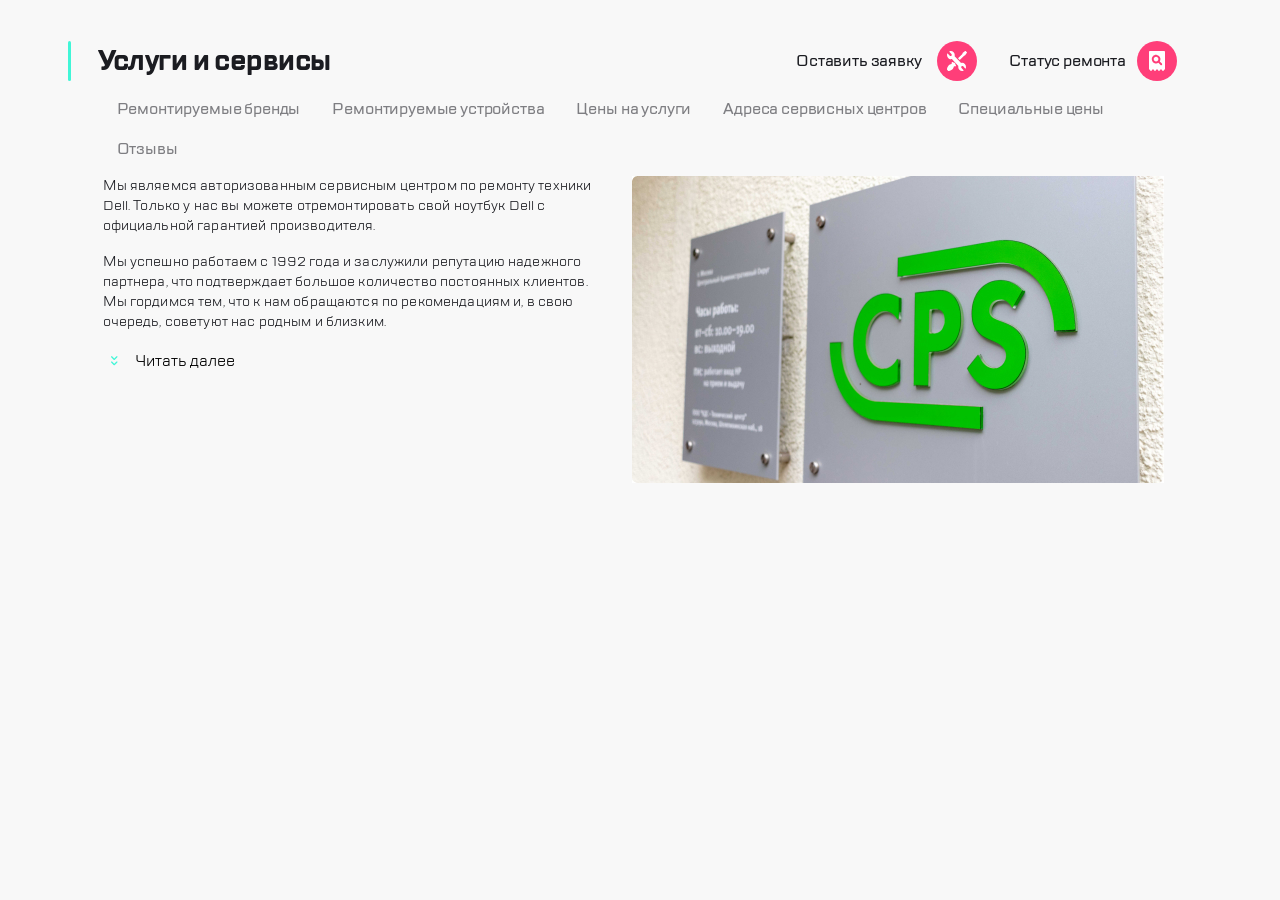
<file: index.html>
<!DOCTYPE html>
<html lang="ru">
<head>
    <meta charset="UTF-8">
    <meta name="viewport" content="width=device-width, initial-scale=1.0">
    <title>Эльдорадость</title>
    <meta name="keywords" content="ремонт бытовой техники, обслуживание техники, бытовая техника">
    <meta name="description" content="Сервис ремонта и обслуживания бытовой техники">
    <link rel="stylesheet" href="./style/variables.css">
    <link rel="stylesheet" href="./fonts/fonts.css">
    <link rel="stylesheet" href="./style/global.css">
    
    <link rel="stylesheet" href="./style/header.css">
    <link rel="stylesheet" href="./style/nav.css">
    <link rel="stylesheet" href="./style/article.css">
    
   
</head>
<body>


    <div class="limiting-wrapper">
    <header class="header">
        
        <div class="header__wrapper"> 
        <button class="header__button-burger button" aria-label="Кнопка вызова бокового меню">
            <img src="/image/icon/burger_icon.svg" alt="">
        </button>

        <div class="header__separator-1"></div>

        <button  class="header__button-logo button" id="header__logo">
            <img src="/image/Logo/Group.png" alt="Логотип компании">
        </button>
        </div>

        <div class="header__button__hidden">
        <button class="header__button-call button" aria-label="Кнопка телефонного звонка">
                <img src="/image/icon/call_icon.svg" alt="Иконка звона по телефону">
        </button>
                
        <button class="header__button-chat button" aria-label="Кнопка перехода в чат с компанией">
                 <img src="/image/icon/chat_icon.svg" alt="Иконка перехода в чат с компанией">
        </button>
                   
            <button class="header__button-profile button" aria-label="Кнопка перехода в личный профиль">
                <img src="/image/icon/profile_icon.svg" alt="Иконка перехода в личный профиль">
            </button> 
        </div>

        <div class="header__wrapper">
        <div class="header__separator-2"></div>
        <button class="header__button-repair button" aria-label="Кнопка перехода к форме записи на ремонт">
            <img src="/image/icon/repair_icon.svg" alt="Иконка перехода на форму записи на ремонт">
        </button>
            
        <button class="header__button-checkstatus button" aria-label="кнопка перехода к форме отслеживания статуса заказа">
            <img src="/image/icon/checkstatus_icon.svg" alt="Иконка перехода на страницу отслеживания статуса заказа">
        </button>
        </div>

        

    </header>


    <main class="main">
        <div  class="main__title">

            <h1>Услуги и сервисы</h1>
           
            <div class="main__button-block">
                <button class="main__button-repair" aria-label="Кнопка перехода к форме записи на ремонт">
                    <img src="/image/icon/repair_icon.svg" alt="Иконка перехода на форму записи на ремонт">
                </button>
                
                <button class="main__button-checkstatus" aria-label="кнопка перехода к форме отслеживания статуса заказа">
                    <img src="/image/icon/checkstatus_icon.svg" alt="Иконка перехода на страницу отслеживания статуса заказа">
                </button>
            </div>
        </div>

        <nav class="main__nav" aria-label="Основная навигация">
            <ul class="main__nav-list">
                <li class="main__nav-item">
                    <a href="#" class="main__nav-link">Ремонтируемые бренды</a>
                </li>
                <li class="main__nav-item">
                    <a href="#" class="main__nav-link">Ремонтируемые устройства</a>
                </li>
                <li class="main__nav-item">
                    <a href="#" class="main__nav-link">Цены на услуги</a>
                </li>
                <li class="main__nav-item">
                    <a href="#" class="main__nav-link">Адреса сервисных центров</a>
                </li>
                <li class="main__nav-item">
                    <a href="#" class="main__nav-link">Специальные цены</a>
                </li>
                <li class="main__nav-item">
                    <a href="#" class="main__nav-link">Отзывы</a>
                </li>
            </ul>
        </nav>   
        <article class="article">
            <div class="article__text-block">
                <p class="article__text">
                    Мы являемся авторизованным сервисным центром по ремонту техники Dell. 
                    Только у нас вы можете отремонтировать свой ноутбук Dell 
                    с официальной гарантией производителя.
                </p>
                <p class="article__text">    
                    Мы успешно работаем с 1992 года и заслужили репутацию надежного 
                    партнера, что подтверждает большое количество постоянных клиентов. 
                    Мы гордимся тем, что к нам обращаются по рекомендациям и, 
                    в свою очередь, советуют нас родным и близким.
                </p>
            </div>
            
            <div class="article__readmore-block">
            <button class="article__button-readmore">Читать далее</button>
            </div>
            <picture class="article__image">
                <source srcset="/image/pictures/tablet_pic.jpg" media="(min-width: 768px) and (max-width:1119px)">
                <source srcset="/image/pictures/desktop_pic.jpg" media="(min-width: 1120px)">
                <img src="/image/pictures/mobile_pic.jpg" alt="фото логотипа компании на стене">
            </picture>
        </article>
        <div class="main__content"></div>
       </main>
    <footer>

    </footer>
    </div>
</body>
</html>
</file>
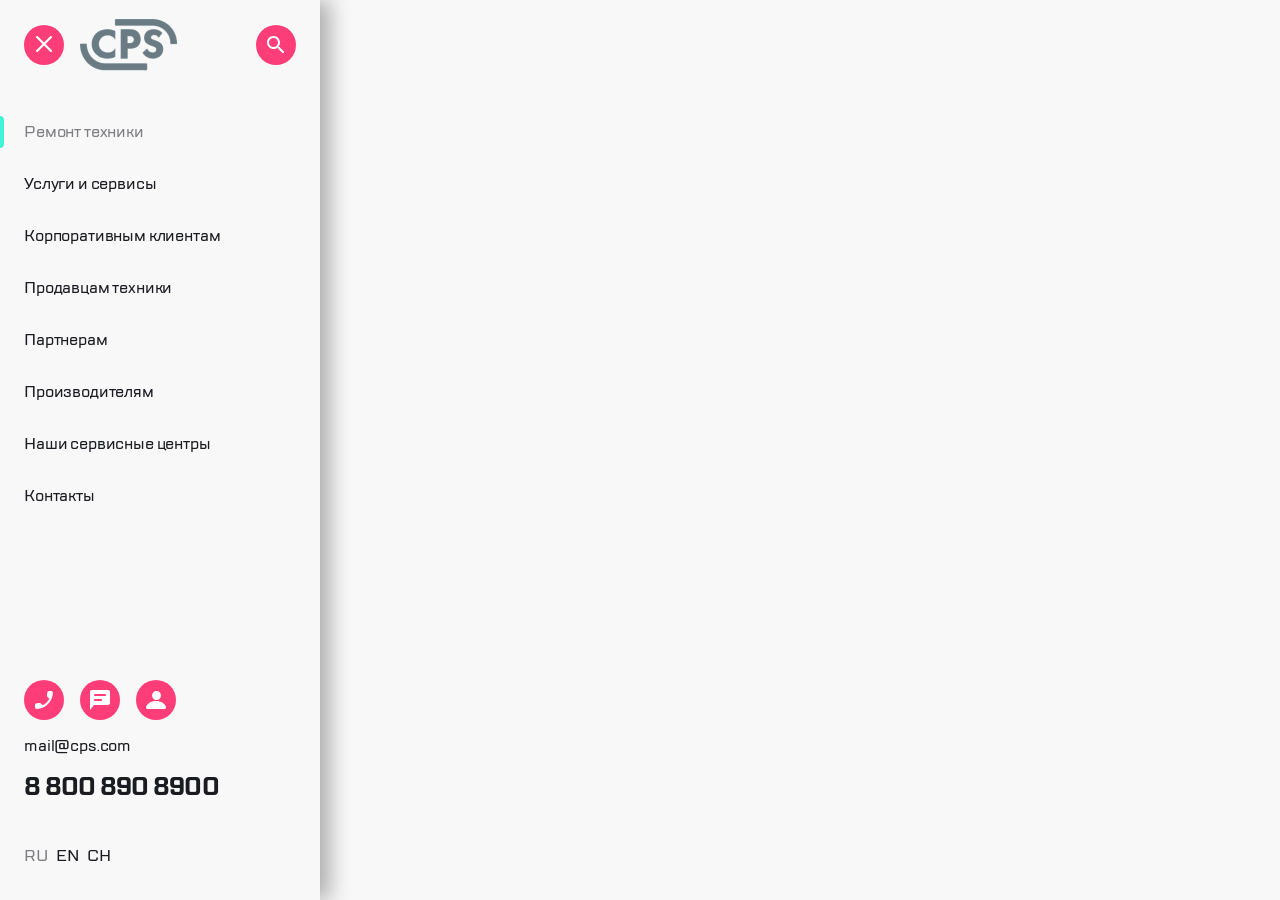
<file: pop-up_menu.html>
<!DOCTYPE html>
<html lang="ru">
<head>
            <meta charset="UTF-8">
            <meta name="viewport" content="width=device-width, initial-scale=1.0">
            <title>Эльдорадость</title>
            <meta name="keywords" content="ремонт бытовой техники, обслуживание техники, бытовая техника">
            <meta name="description" content="Сервис ремонта и обслуживания бытовой техники">
            <link rel="stylesheet" href="./style/variables.css">
            <link rel="stylesheet" href="./fonts/fonts.css">
            <link rel="stylesheet" href="./style/global.css">
            
            <link rel="stylesheet" href="./style/pop-up_menu.css">
</head>
<body>
    <div class="pop-up-menu">
        <header class="pop-up-menu__header">
            <button class="pop-up-menu__exit-button button" aria-label="Кнопка выхода из бокового меню">
                <img src="/image/icon/exit_icon.svg" alt="">
            </button>
            <button class="pop-up-menu__logo">
                <img src="/image/Logo/Group.png" alt="Логотип компании">
            </button>
            <button class="pop-up-menu__search-button button" aria-label="Кнопка открытия поисковой строки">
                <img src="/image/icon/search_icon.svg" alt="">
            </button>
        </header>
        
        <ul class="pop-up-menu__list-services">
            <li class="pop-up-menu__item">
                <a href="#" class="pop-up-menu__link link--active">Ремонт техники</a>
            </li>
            <li class="pop-up-menu__item">
                <a href="#" class="pop-up-menu__link">Услуги и сервисы</a>
            </li>
            <li class="pop-up-menu__item">
                <a href="#" class="pop-up-menu__link">Корпоративным клиентам</a>
            </li>
            <li class="pop-up-menu__item">
                <a href="#" class="pop-up-menu__link">Продавцам техники</a>
            </li>
            <li class="pop-up-menu__item">
                <a href="#" class="pop-up-menu__link">Партнерам</a>
            </li>
            <li class="pop-up-menu__item">
                <a href="#" class="pop-up-menu__link">Производителям</a>
            </li>
            <li class="pop-up-menu__item">
                <a href="#" class="pop-up-menu__link">Наши сервисные центры</a>
            </li>
            <li class="pop-up-menu__item">
                <a href="#" class="pop-up-menu__link">Контакты</a>
            </li>
        </ul>
        
        <footer class="pop-up-menu__footer">
            <div class="pop-up-menu__contacts">
                <div class="pop-up-menu__button-block">
                    <button class="pop-up-menu__button-call button" aria-label="Кнопка телефонного звонка">
                        <img src="/image/icon/call_icon.svg" alt="">
                    </button>
                    <button class="pop-up-menu__button-chat button" aria-label="Кнопка перехода в чат с компанией">
                        <img src="/image/icon/chat_icon.svg" alt="">
                    </button>
                    <button class="pop-up-menu__button-profile button" aria-label="Кнопка перехода в личный профиль">
                        <img src="/image/icon/profile_icon.svg" alt="">
                    </button>
                </div>
                <a href="mailto:mail@cps.com" class="pop-up-menu__mail">mail@cps.com</a>
                <a href="tel:+78008908900" class="pop-up-menu__tel">8 800 890 8900</a>
            </div>
            <div class="pop-up-menu__language language__button-block">
                <button class="language__button button__ru button--active" aria-label="Кнопка выбора Русского языка">ru</button>
                <button class="language__button button__en" aria-label="Кнопка выбора Английского языка">en</button>
                <button class="language__button button__ch" aria-label="Кнопка выбора Китайского языка">ch</button>
            </div>                                          
        </footer>
    </div>
    
</body>
</html>
</file>
<file: style/variables.css>
:root {
    --page-background-color:rgba(248, 248, 248, 1);
    --header-background-color:white;
    --button-color:rgba(255, 62, 121, 1);
    --button-color-active: rgba(223, 34, 92, 1);
    --highlight-color:rgba(65, 246, 215, 1);
    --border-color:rgba(217, 255, 245, 1);
    --text-color:rgba(27, 28, 33, 1);
    --shadow-hover:rgba(0, 0, 0, 0.08);
    --shadow-active:rgba(0, 0, 0, 0.1);
    --separator-color:rgba(234, 234, 234, 1);
}
</file>
<file: fonts/fonts.css>
@font-face {
    font-family: 'TT Lakes';
    src: url('TTLakes-Bold.eot');
    src: url('TTLakes-Bold.eot?#iefix') format('embedded-opentype'),
    url('TTLakes-Bold.woff') format('woff'),
    url('TTLakes-Bold.ttf') format('truetype');
    font-weight: 700;
    font-style: normal;
    }

@font-face {
    font-family: 'TT Lakes';
    src: url('TTLakes-Regular.eot');
    src: url('TTLakes-Regular.eot?#iefix') format('embedded-opentype'),
    url('TTLakes-Regular.woff') format('woff'),
    url('TTLakes-Regular.ttf') format('truetype');
    font-weight: 400;
    font-style: normal;
}

@font-face {
    font-family: 'TT Lakes';
    src: url('TTLakes-Medium.eot');
    src: url('TTLakes-Medium.eot?#iefix') format('embedded-opentype'),
    url('TTLakes-Medium.woff') format('woff'),
    url('TTLakes-Medium.ttf') format('truetype');
    font-weight: 500;
    font-style: normal;
}
</file>
<file: style/global.css>
*,
*::before,
*::after {
  box-sizing: border-box;
  
}

html {
  scrollbar-gutter: stable;
  overflow-y: auto;

}

body {
    margin: 0px;
    font-family: "TT Lakes", sans-serif;
    background-color: var(--page-background-color);
    
}

h1 {
  margin: 0px;
}

p {
  margin: 0;
}

button {
  appearance: none;
  border: none;
  background: transparent;
  border-radius: 0;
  box-shadow: none;
  padding: 0;
  margin: 0;
  font: inherit;
  line-height: inherit;
  letter-spacing: normal;
  text-transform: none;
  
}
  
.limiting-wrapper {
  max-width: 1130px;
  width: 100%;
  margin-inline: auto;
 
  
 
  

}
</file>
<file: style/header.css>
.header {
    width: 100%;
    height: 88px;
    display: flex;
    justify-content: space-between;
    align-items: center;
    background-color: var(--header-background-color);
    border-bottom: solid 1px var(--border-color);

}


.header .button {
    width: 40px;
    height: 40px;
    background-color: var(--button-color);
    border-radius: 50%;
    cursor: pointer;

    display: flex;
    justify-content: center;
    align-items: center;
}


.header .button:hover:not() {
    box-shadow: 0 4px 12px var(--shadow-hover);
    transform: translateY(-1px);
}

.header .button:active {
    background-color: var(--button-color-active);
    box-shadow: 0 2px 6px var(--shadow-active);
    transform: scale(0.95) translateY(0);
}


.header__button-burger {
    margin-left: 16px;

}

 #header__logo {
    background-color: transparent;
    width: 96px;
    height: 50px;
    margin-left: 16px;
 }

 #header__logo:hover {
    transform: translateY(0px);
    box-shadow: 0 0px 0px rgba(0, 0, 0, 0);
 }
 
 .header__separator-1, .header__separator-2  {
    width: 2px;
    height: 32px;
    background-color:var(--separator-color);
 }

.header__button__hidden, .header__separator-1 {
    display: none;
}

.header__button-repair {
    margin-left: 18px;
    margin-right: 18px;
    
}

.header__button-checkstatus {
    margin-right: 16px;

}

.header__wrapper {
    display: flex;
    align-items: center;
}



@media (min-width: 768px) {
    .header__button__hidden  {
       display: flex;
       margin-left: auto;


    }

    .header__separator-1 {
        display: block;
        margin-left: 20px;
        
    }

    #header__logo {
        margin-left: 20px;

    }

    .header__button-call {
        margin-right: 16px;

    }

    .header__button-chat {
        margin-right: 16px;

    }

    .header__button-profile {
        margin-right: 20px;

    }
}

@media (min-width: 1120px) {
    .header {
        display: none;

    }



}
</file>
<file: style/nav.css>
.main {
    padding-top: 24px;
}

.main__title {
    display: flex;
   
    height: 40px;
    position: relative;
    margin-right: 21px;
    margin-bottom: 24px;
    
}

.main__title::before {
    content: " ";
    width: 8px;
    height: 40px;
    background-color: var(--highlight-color);
    border-radius: 8px;
    position: absolute;
    left: -4px;
}

.main__title h1 {
    margin-left: 16px;
    
    font-size: 28px;
    font-weight: 700;
    line-height: 143%;
    letter-spacing: -0.02em;
    color: var(--text-color);
    
    width: 288px;
    height: 40px;
}

.main__button-block {
    display: none;
}

.main__nav-list {
    list-style: none;
    margin: 0;
    padding: 0;
}

  .main__nav-link {
    color: inherit;
    text-decoration: none;
    background: transparent;
    cursor: pointer;
}

.main__nav {
    overflow-x: auto;
    scrollbar-width: none;
    margin-left: 16px;
    margin-bottom: 24px;

}

.main__nav-list {
    display: flex;
    
}

.main__nav-item {
    flex-shrink: 0;
}

.main__nav-link {
    display: inline-flex;
    align-items: center;
    justify-content: center;
    height: 40px;
    padding: 0 16px;
    white-space: nowrap;

    
    font-weight: 500;
    font-size: 16px;
    line-height: 150%;
    letter-spacing: -0.01em;
    color: #7e7e82;
    border-radius: 6px;

}

.main__nav-link:hover{
    box-shadow: inset 0 0 0 2px #b8ffec;
}

@media (min-width: 768px) {
    .main__title {
        margin-bottom: 32px;
    }

    .main__title h1 {
        margin-left: 24px;
    }

    .main__nav {
        margin-left: 24px;
        margin-bottom: 32px;
    }

}

@media (min-width:1120px) {
    .main {
        padding-top: 41px;

    }

    .main__title {
        margin-bottom: 8px;

    }

    .main__title h1 {
        margin-left: 30px;
    }

    .main__title::before {
        width: 3px;
        height: 40px;
        
        border-radius: 4px;
        left:0px;
    }


    .main__button-block {
        display: block;
        
        width: 380px;
        height: 40px;
        margin-left: auto;

        display: flex;
        justify-content: flex-end;
        
    }



    .main__button-repair, .main__button-checkstatus {
        width: 40px;
        height: 40px;
        background-color: var(--button-color);
        border-radius: 50%;
        cursor: pointer;

        display: flex;
        justify-content: center;
        align-items: center;

    }
    
    .main__button-repair {
        margin-right: 160px;
        position: relative;

    }

    .main__button-repair:hover {
        box-shadow: 0 4px 12px rgba(0, 0, 0, 0.08);
        transform: translateY(-1px);

    }

    .main__button-repair:active {
        background-color: var(--button-color-active);
        box-shadow: 0 2px 6px rgba(0, 0, 0, 0.1);
        transform: scale(0.95) translateY(0);
    }

    .main__button-repair::before {
        content: "Оставить заявку";
        white-space: nowrap;
        position: absolute;
        
        width: 125px;
        height: 24px;
        transform: translateX(-98px);
        
        font-weight: 500;
        font-size: 16px;
        line-height: 150%;
        letter-spacing: -0.01em;
        text-align: right;
        color: #1b1c21;

    }

    .main__button-checkstatus {
        position: relative;
    }

    .main__button-checkstatus:hover {
        box-shadow: 0 4px 12px rgba(0, 0, 0, 0.08);
        transform: translateY(-1px);

    }

    .main__button-checkstatus:active {
        background-color: var(--button-color-active);
        box-shadow: 0 2px 6px rgba(0, 0, 0, 0.1);
        transform: scale(0.95) translateY(0);
    }

    .main__button-checkstatus::before {
        content: "Статус ремонта";
        white-space: nowrap;
        position: absolute;
        
        width: 119px;
        height: 24px;
        transform: translateX(-90px);
        font-weight: 500;
        font-size: 16px;
        line-height: 150%;
        letter-spacing: -0.01em;
        text-align: right;
        color: #1b1c21;

    }

    .main__nav {
        margin-left: 33px;
        margin-bottom: 7px;
    }

    .main__nav-list {
        flex-wrap: wrap;
        
    }
}
</file>
<file: style/article.css>
.article {
    display: flex;
    flex-direction: column;
    align-items: center;

}

.article__text-block {
    min-width:288px;
    max-width: 100%;
    height: 90px;
    overflow: hidden;
    margin: 0 16px;
}

.article__text {
    font-weight: 400;
    font-size: 14px;
    line-height: 129%;
    letter-spacing: 0.01em;
    color: #1b1c21;
}

article p:not(:first-child) {
    margin-top: 16px;
}

.article__readmore-block {
    align-self: flex-start;
    
    width: 132px;
    height: 24px;
    margin-left: 16px;
    margin-top: 16px;
    margin-bottom: 16px;

    display: inline-flex;
    align-items: center;
    
}

.article__button-readmore {
    display: inline-flex;
    align-items: center;

    white-space: nowrap;
    cursor: pointer;
    
   
}

.article__button-readmore::before {
    content: " ";
    display: inline-block;
    flex-shrink: 0;
    width: 8px;
    height: 10px;
    margin-left: 8px;
    margin-right: 16px;

    background-image: url("/image/icon/readmore-icon.svg");
    
    background-size:contain;
    background-repeat: no-repeat;
    background-position: center;
    
}

.main__content {
    height: 100px;

}

@media (min-width:768px) {
    .article {
        flex-wrap: wrap;
        max-height: 208px;
        margin-left: 24px;
        margin-right: 25px;
    }

    .article__text-block {
        max-width: 312px;
        height: 160px;
        margin:0;
        margin-right: auto;
       
    }

    .article__text {
        font-weight: 400;
        font-size: 14px;
        line-height: 143%;
        letter-spacing: 0.01em;
    }

    .article__readmore-block {
        margin: 0;
        margin-top: 10px;;

    }

    .article__image {
        height: 208px;
    }
}

@media (min-width: 1120px) {
    .article {
        min-height: 307px;
       
        margin-left: 35px;
        margin-right: 21px;
    }

    .article__text-block {
        min-width: 312px;
        max-width: 490px;
        height: 160px;
        margin:0;
        margin-right: auto;
       
    }

    .article__readmore-block {
        margin-top: 13px;;
    }

    .article__image {
        width: 532px;
        height: 307px;
    }

}
</file>
<file: style/pop-up_menu.css>
.pop-up-menu {
    min-width: 320px;
    position: absolute;
    z-index: 5;
    background-color:var(--page-background-color);
    box-shadow: 10px 0 20px 0 rgba(0, 0, 0, 0.30);
   
    min-height: 100dvh;
    display: flex;
    flex-direction: column;
    
    
}

.button {
    width: 40px;
    height: 40px;
    background-color: var(--button-color);
    border-radius: 50%;
    cursor: pointer;

    display: flex;
    justify-content: center;
    align-items: center;
}

.button:hover:not(.pop-up-menu__logo){
    box-shadow: 0 4px 12px var(--shadow-hover);
    transform: translateY(-1px);
}

.button:active:not(.pop-up-menu__logo) {
    background-color: var(--button-color-active);
    box-shadow: 0 2px 6px var(--shadow-active);
    transform: scale(0.95) translateY(0);
}

.pop-up-menu__header {
    height: 51px;
    width: 320px;
    margin: 19px 0 46px 0;
    padding:0 24px 0 24px;

    display: flex;
    align-items: center;

}

.pop-up-menu__exit-button {
    margin-right: 16px;

}

.pop-up-menu__logo {
    width: 97px;
    height: 51px;
    background-color: transparent;
    border-radius: 0;
    cursor: pointer;
}

.pop-up-menu__search-button {
    margin-left: auto;

}

.pop-up-menu__list-services {
    list-style: none;
    margin: 0;
    padding: 0;
    margin-left:24px;
   
    

}

.pop-up-menu__item {
    margin-bottom: 20px;
   
   
}

.pop-up-menu__link {
    text-decoration: none;
    font-weight: 500;
    font-size: 16px;
    line-height: 150%;
    letter-spacing: -0.01em;
    color: var(--text-color);

    height: 32px;
    display: flex;
    align-items: center;

    
}

.link--active {
    font-weight: 500;
    font-size: 16px;
    line-height: 150%;
    letter-spacing: -0.01em;
    color: #7e7e82;
    position: relative;
    
}

.link--active::before {
    content: " ";
    width: 8px;
    height: 32px;
    background-color: var(--highlight-color);
    border-radius: 8px;
    position: absolute;
    left: -28px;

}

.pop-up-menu__footer {
    margin-top: auto;

}

.pop-up-menu__contacts {
    display: flex;
    flex-direction: column;
    justify-content: space-between;

    min-width:196px;
    height: 124px;
    margin-left: 24px;
    margin-bottom:40px;

}

.pop-up-menu__button-block {
    display: flex;

}

.pop-up-menu__button-call {
    margin-right: 16px;

}

.pop-up-menu__button-chat {
    margin-right: 16px;

}

.pop-up-menu__contacts a {
    text-decoration: none;
}


.pop-up-menu__mail {
    font-weight: 500;
    font-size: 16px;
    line-height: 150%;
    letter-spacing: -0.01em;
    color: #1b1c21;

}

.pop-up-menu__tel {
    font-weight: 700;
    font-size: 24px;
    line-height: 133%;
    letter-spacing: -0.03em;
    color: #1b1c21;

}

.pop-up-menu__language {
    margin-left: 24px;
    margin-bottom: 32px;

} 


.language__button-block {
    
    width: 87px;
    height: 24px;
    display: flex;
    justify-content: space-between;

}

.language__button {
    width: 24px;
    height: 24px;
    font-weight: 500;
    font-size: 16px;
    line-height: 150%;
    letter-spacing: -0.01em;
    color: #1b1c21;
    text-transform: uppercase;

    cursor: pointer;
}

.button--active {
    color: #7e7e82;

}
</file>
